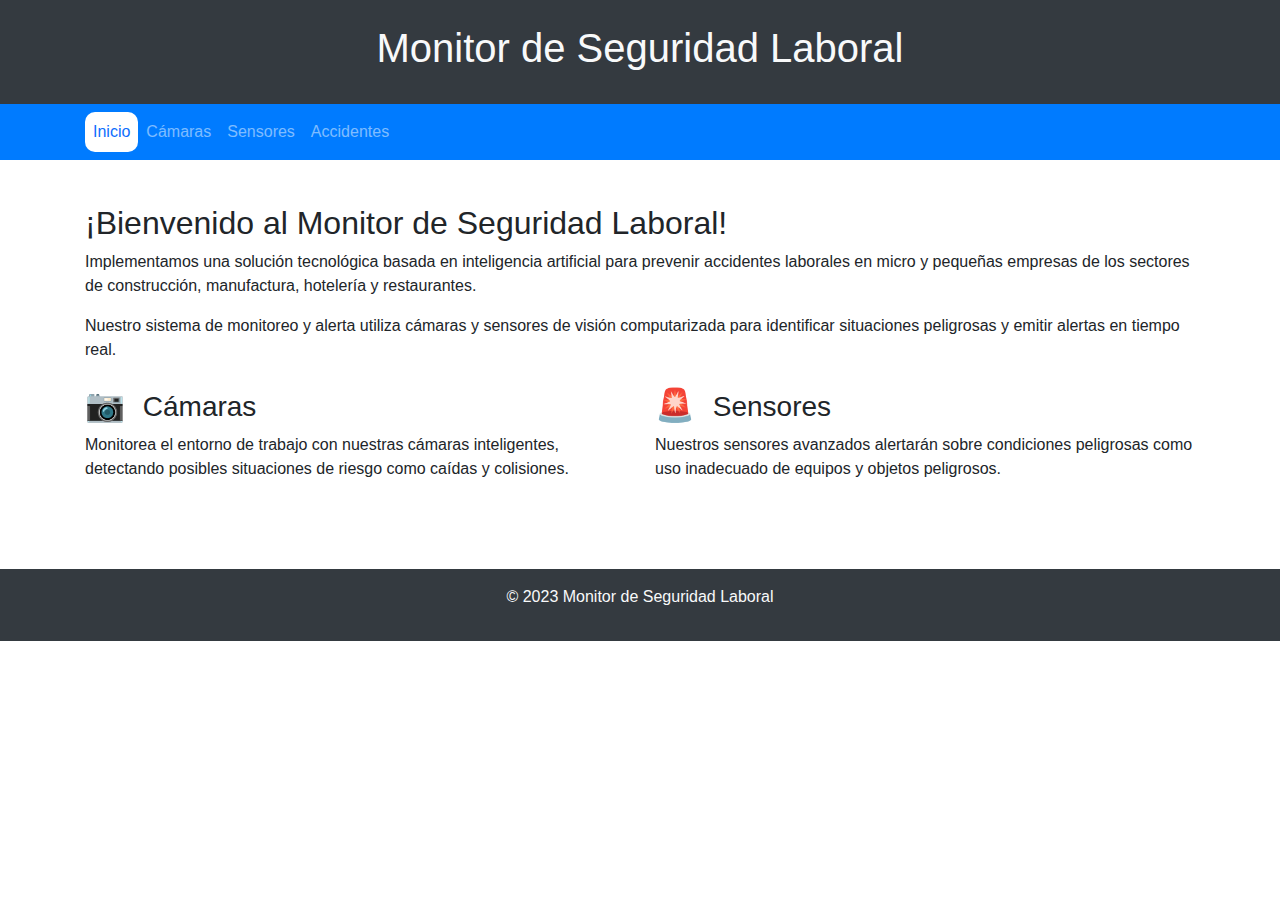
<file: index.html>
<!DOCTYPE html>
<html lang="en">

<head>
    <meta charset="UTF-8">
    <meta name="viewport" content="width=device-width, initial-scale=1.0">
    <title>Monitor de Seguridad Laboral</title>
    <link rel="stylesheet" href="https://stackpath.bootstrapcdn.com/bootstrap/4.5.2/css/bootstrap.min.css">
    <link rel="stylesheet" href="styles.css">
    <link rel="stylesheet" href="https://cdnjs.cloudflare.com/ajax/libs/font-awesome/5.15.4/css/all.min.css">

    <style>
        /* Estilos adicionales */
        .feature-icon {
            font-size: 2rem;
            margin-right: 10px;
        }
    </style>
</head>

<body>
    <header class="bg-dark text-light text-center py-4">
        <h1>Monitor de Seguridad Laboral</h1>
    </header>

    <nav class="navbar navbar-expand-md navbar-dark bg-primary">
        <div class="container">
            <ul class="navbar-nav">
                <li class="nav-item active">
                    <a class="nav-link" href="index.html">Inicio</a>
                  </li>
                <li class="nav-item">
                    <a class="nav-link" href="cameras.html">Cámaras</a>
                </li>
                <li class="nav-item">
                    <a class="nav-link" href="sensors.html">Sensores</a>
                </li>
                <li class="nav-item">
                    <a class="nav-link" href="accidentes.html">Accidentes </a>
                </li>
            </ul>
        </div>
    </nav>

    <main class="container py-4">
        <section id="inicio">
            <h2>¡Bienvenido al Monitor de Seguridad Laboral!</h2>
            <p>
                Implementamos una solución tecnológica basada en inteligencia artificial para prevenir accidentes
                laborales en micro y pequeñas empresas de los sectores de construcción, manufactura, hotelería y
                restaurantes.
            </p>
            <p>
                Nuestro sistema de monitoreo y alerta utiliza cámaras y sensores de visión computarizada para
                identificar situaciones peligrosas y emitir alertas en tiempo real.
            </p>
            <div class="row mt-4">
                <div class="col-md-6">
                    <h3><span class="feature-icon">&#x1F4F7;</span> Cámaras</h3>
                    <p>
                        Monitorea el entorno de trabajo con nuestras cámaras inteligentes, detectando posibles
                        situaciones de riesgo como caídas y colisiones.
                    </p>
                </div>
                <div class="col-md-6">
                    <h3><span class="feature-icon">&#x1F6A8;</span> Sensores</h3>
                    <p>
                        Nuestros sensores avanzados alertarán sobre condiciones peligrosas como uso inadecuado de
                        equipos y objetos peligrosos.
                    </p>
                </div>
            </div>
        </section>
    </main>

    <footer class="bg-dark text-light text-center py-3 mt-5">
        <p>&copy; 2023 Monitor de Seguridad Laboral</p>
    </footer>
</body>

</html>
</file>
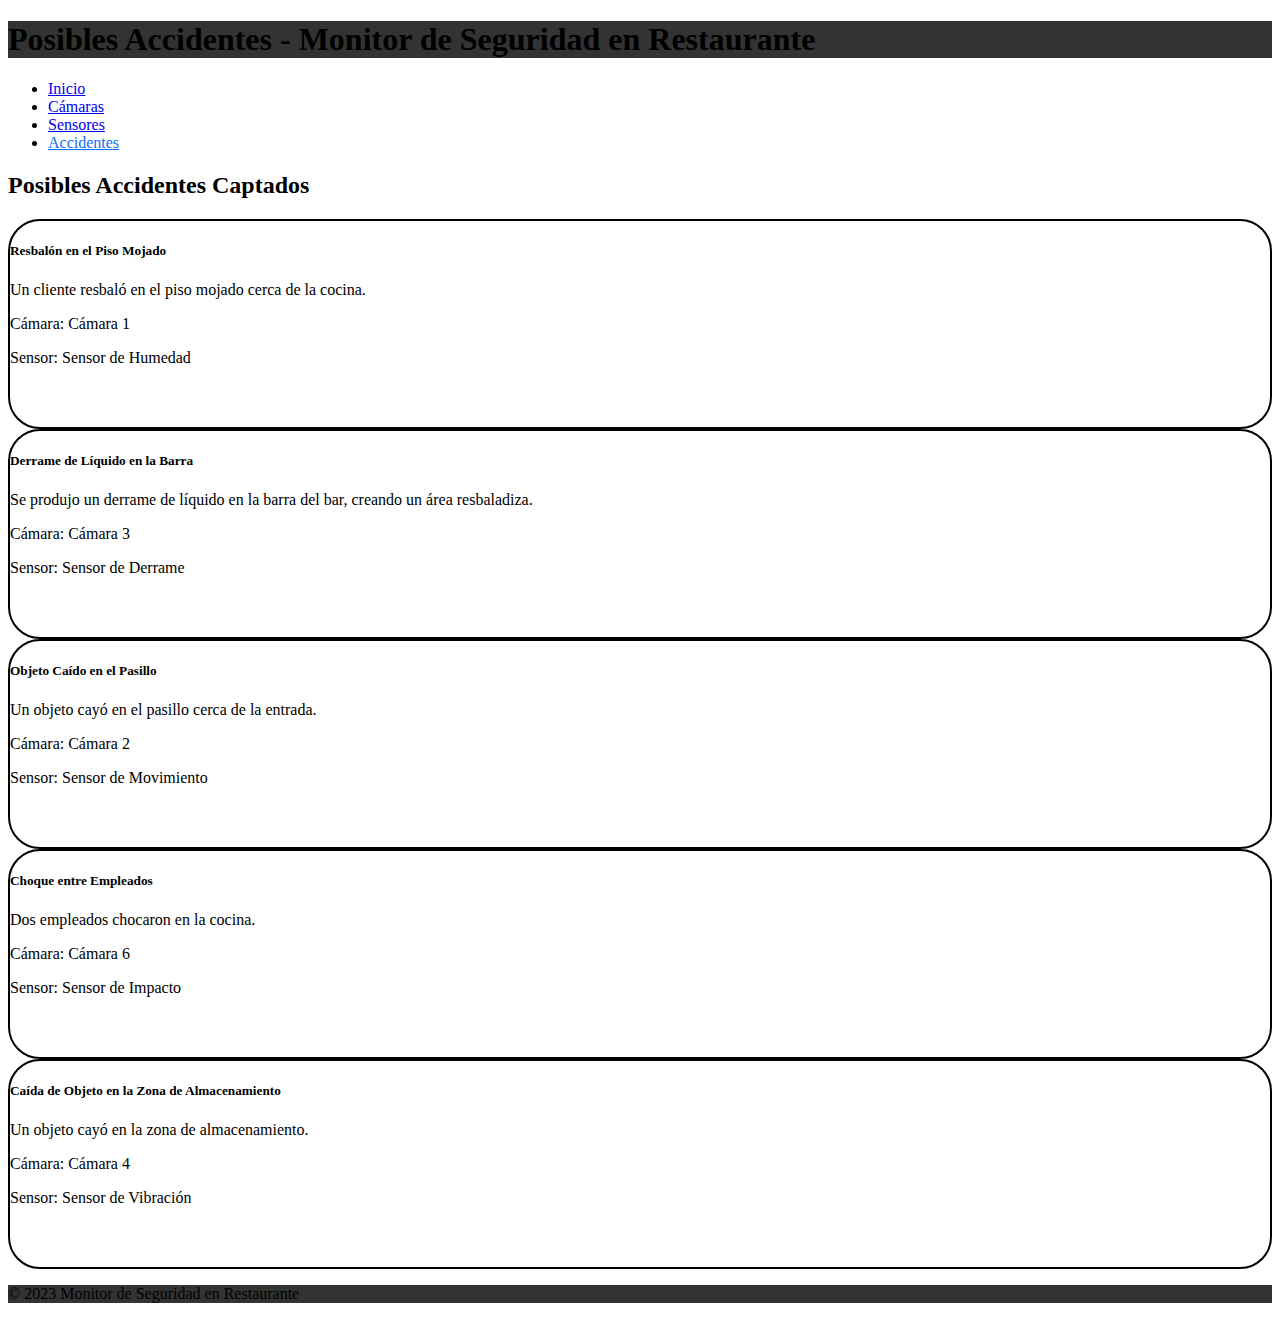
<file: accidentes.html>
<!DOCTYPE html>
<html lang="en">

<head>
  <meta charset="UTF-8">
  <meta name="viewport" content="width=device-width, initial-scale=1.0">
  <title>Posibles Accidentes - Monitor de Seguridad en Restaurante</title>
  <link href="https://cdn.jsdelivr.net/npm/bootstrap@5.0.2/dist/css/bootstrap.min.css" rel="stylesheet"
    integrity="sha384-EVSTQN3/azprG1Anm3QDgpJLIm9Nao0Yz1ztcQTwFspd3yD65VohhpuuCOmLASjC" crossorigin="anonymous">
  <script src="https://cdn.jsdelivr.net/npm/bootstrap@5.0.2/dist/js/bootstrap.bundle.min.js"
    integrity="sha384-MrcW6ZMFYlzcLA8Nl+NtUVF0sA7MsXsP1UyJoMp4YLEuNSfAP+JcXn/tWtIaxVXM"
    crossorigin="anonymous"></script>
  <link rel="stylesheet" href="styles.css">
  <link rel="stylesheet" href="https://cdnjs.cloudflare.com/ajax/libs/font-awesome/6.0.0-beta3/css/all.min.css"
    integrity="sha384-5lxKsIz6WhvjuLU5Ez4/5z0l1Ph/ZGS+K6VXM+APJ9aVk2xt7lJdSlPp0R5z2hMh" crossorigin="anonymous">
</head>

<body>
  <header class="bg-dark text-light text-center py-4">
    <h1>Posibles Accidentes - Monitor de Seguridad en Restaurante</h1>
  </header>

  <nav class="navbar navbar-expand-md navbar-dark bg-primary">
    <div class="container">
      <ul class="navbar-nav">
        <li class="nav-item">
          <a class="nav-link" href="index.html">Inicio</a>
        </li>
      <li class="nav-item">
          <a class="nav-link" href="cameras.html">Cámaras</a>
      </li>
      <li class="nav-item">
          <a class="nav-link" href="sensors.html">Sensores</a>
      </li>
      <li class="nav-item active">
          <a class="nav-link" href="accidentes.html">Accidentes </a>
      </li>
      </ul>
    </div>
  </nav>

  <main class="container py-4">
    <section id="possibleAccidents">
      <h2 class="mb-4">Posibles Accidentes Captados</h2>
      <div class="row">
        <div class="col-md-6 mb-4">
          <div class="card">
            <div class="card-body text-center">
              <i class="fas fa-exclamation-triangle fa-4x mb-3 text-warning"></i>
              <h5 class="card-title">Resbalón en el Piso Mojado</h5>
              <p class="card-text">Un cliente resbaló en el piso mojado cerca de la cocina.</p>
              <p class="card-text"><i class="fas fa-camera"></i> Cámara: Cámara 1</p>
              <p class="card-text"><i class="fas fa-microchip"></i> Sensor: Sensor de Humedad</p>
            </div>
          </div>
        </div>
        <div class="col-md-6 mb-4">
          <div class="card">
            <div class="card-body text-center">
              <i class="fas fa-exclamation-triangle fa-4x mb-3 text-warning"></i>
              <h5 class="card-title">Derrame de Líquido en la Barra</h5>
              <p class="card-text">Se produjo un derrame de líquido en la barra del bar, creando un área resbaladiza.
              </p>
              <p class="card-text"><i class="fas fa-camera"></i> Cámara: Cámara 3</p>
              <p class="card-text"><i class="fas fa-microchip"></i> Sensor: Sensor de Derrame</p>
            </div>
          </div>
        </div>
        <div class="col-md-6 mb-4">
          <div class="card">
            <div class="card-body text-center">
              <i class="fas fa-exclamation-triangle fa-4x mb-3 text-warning"></i>
              <h5 class="card-title">Objeto Caído en el Pasillo</h5>
              <p class="card-text">Un objeto cayó en el pasillo cerca de la entrada.</p>
              <p class="card-text"><i class="fas fa-camera"></i> Cámara: Cámara 2</p>
              <p class="card-text"><i class="fas fa-microchip"></i> Sensor: Sensor de Movimiento</p>
            </div>
          </div>
        </div>
        <div class="col-md-6 mb-4">
          <div class="card">
            <div class="card-body text-center">
              <i class="fas fa-exclamation-triangle fa-4x mb-3 text-warning"></i>
              <h5 class="card-title">Choque entre Empleados</h5>
              <p class="card-text">Dos empleados chocaron en la cocina.</p>
              <p class="card-text"><i class="fas fa-camera"></i> Cámara: Cámara 6</p>
              <p class="card-text"><i class="fas fa-microchip"></i> Sensor: Sensor de Impacto</p>
            </div>
          </div>
        </div>
        <div class="col-md-6 mb-4">
          <div class="card">
            <div class="card-body text-center">
              <i class="fas fa-exclamation-triangle fa-4x mb-3 text-warning"></i>
              <h5 class="card-title">Caída de Objeto en la Zona de Almacenamiento</h5>
              <p class="card-text">Un objeto cayó en la zona de almacenamiento.</p>
              <p class="card-text"><i class="fas fa-camera"></i> Cámara: Cámara 4</p>
              <p class="card-text"><i class="fas fa-microchip"></i> Sensor: Sensor de Vibración</p>
            </div>
          </div>
        </div>

      </div>
    </section>
  </main>

  <footer class="text-light text-center py-3 bg-dark mt-5">
    <p>&copy; 2023 Monitor de Seguridad en Restaurante</p>
  </footer>
</body>

</html>
</file>
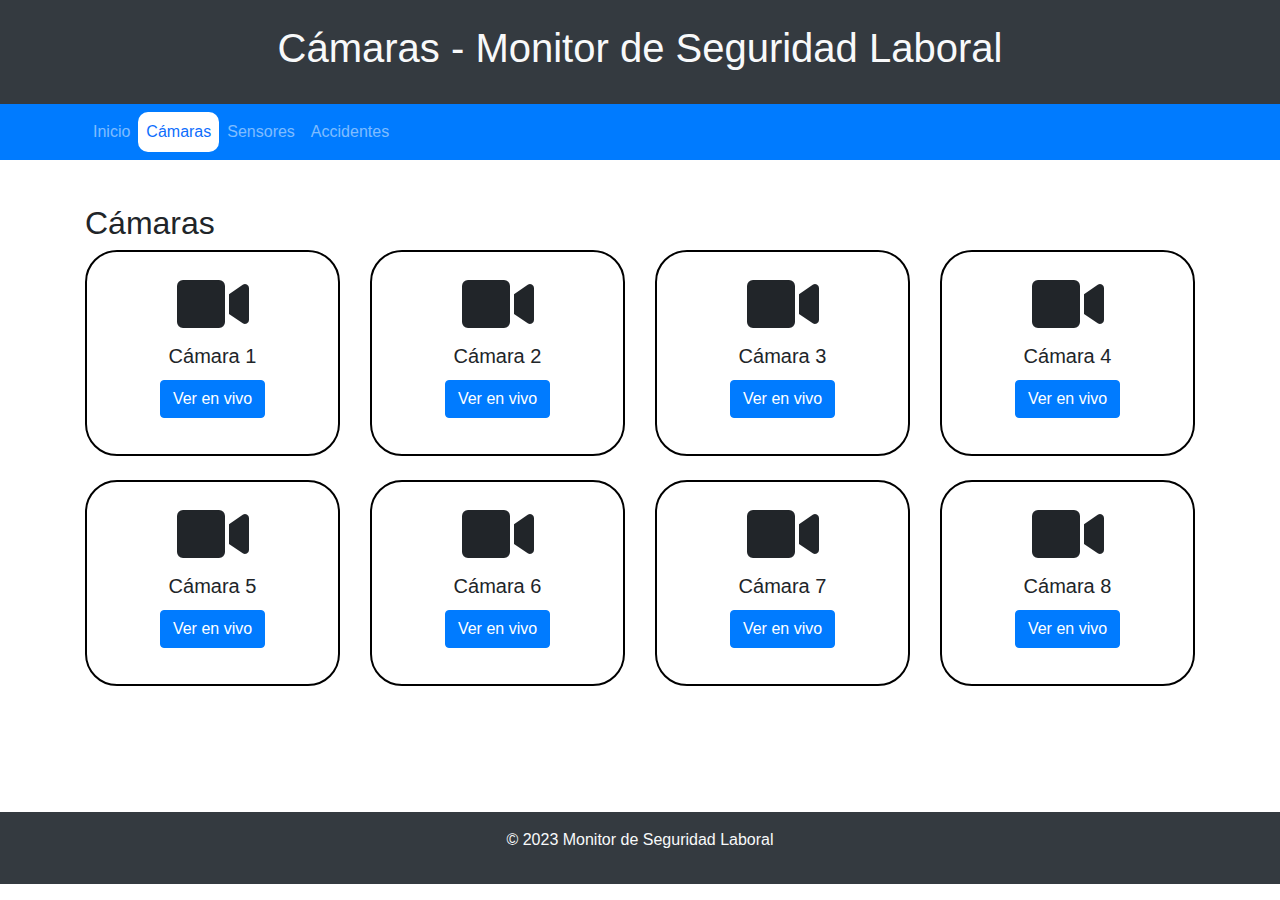
<file: cameras.html>
<!DOCTYPE html>
<html lang="en">
<head>
  <meta charset="UTF-8">
  <meta name="viewport" content="width=device-width, initial-scale=1.0">
  <title>Cámaras - Monitor de Seguridad Laboral</title>
  <link rel="stylesheet" href="https://stackpath.bootstrapcdn.com/bootstrap/4.5.2/css/bootstrap.min.css">
  <link rel="stylesheet" href="styles.css">
  <link rel="stylesheet" href="https://cdnjs.cloudflare.com/ajax/libs/font-awesome/5.15.4/css/all.min.css">
</head>
<body>
  <header class="bg-dark text-light text-center py-4">
    <h1>Cámaras - Monitor de Seguridad Laboral</h1>
  </header>

  <nav class="navbar navbar-expand-md navbar-dark bg-primary">
    <div class="container">
      <ul class="navbar-nav">
        <li class="nav-item">
          <a class="nav-link" href="index.html">Inicio</a>
        </li>
      <li class="nav-item active">
          <a class="nav-link" href="cameras.html">Cámaras</a>
      </li>
      <li class="nav-item">
          <a class="nav-link" href="sensors.html">Sensores</a>
      </li>
      <li class="nav-item">
          <a class="nav-link" href="accidentes.html">Accidentes </a>
      </li>
      </ul>
    </div>
  </nav>

  <main class="container py-4">
    <section id="cameras">
      <h2>Cámaras</h2>
      <div class="row" id="cameraContainer">
        <!-- El contenido de las cámaras se generará dinámicamente aquí usando JavaScript -->
      </div>
    </section>
  </main>

  <footer class="bg-dark text-light text-center py-3 mt-5">
    <p>&copy; 2023 Monitor de Seguridad Laboral</p>
  </footer>
  
  <script src="scripts.js"></script>
</body>
</html>
</file>
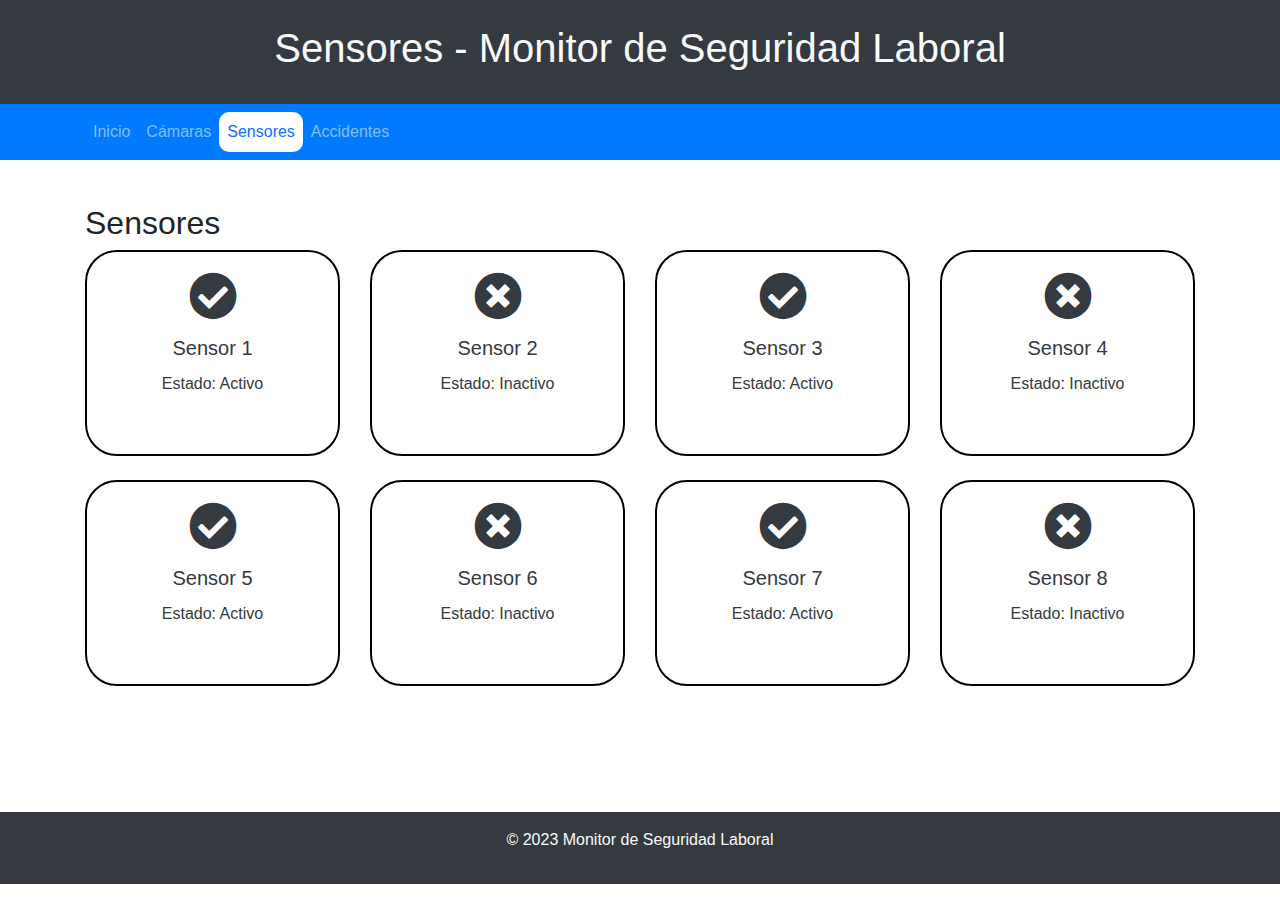
<file: sensors.html>
<!DOCTYPE html>
<html lang="en">
<head>
  <meta charset="UTF-8">
  <meta name="viewport" content="width=device-width, initial-scale=1.0">
  <title>Sensores - Monitor de Seguridad Laboral</title>
  <link rel="stylesheet" href="https://stackpath.bootstrapcdn.com/bootstrap/4.5.2/css/bootstrap.min.css">
  <link rel="stylesheet" href="styles.css">
  <link rel="stylesheet" href="https://cdnjs.cloudflare.com/ajax/libs/font-awesome/5.15.4/css/all.min.css">

</head>
<body>
  <header class="bg-dark text-light text-center py-4">
    <h1>Sensores - Monitor de Seguridad Laboral</h1>
  </header>

  <nav class="navbar navbar-expand-md navbar-dark bg-primary">
    <div class="container">
      <ul class="navbar-nav">
        <li class="nav-item">
          <a class="nav-link" href="index.html">Inicio</a>
        </li>
      <li class="nav-item">
          <a class="nav-link" href="cameras.html">Cámaras</a>
      </li>
      <li class="nav-item active">
          <a class="nav-link" href="sensors.html">Sensores</a>
      </li>
      <li class="nav-item">
          <a class="nav-link" href="accidentes.html">Accidentes </a>
      </li>
      </ul>
    </div>
  </nav>

  <main class="container py-4">
    <section id="sensors">
      <h2>Sensores</h2>
      <div class="row" id="sensorContainer">
        <!-- El contenido de los sensores se generará dinámicamente aquí usando JavaScript -->
      </div>
    </section>
  </main>

  <footer class="bg-dark text-light text-center py-3 mt-5">
    <p>&copy; 2023 Monitor de Seguridad Laboral</p>
  </footer>
  
  <script src="scripts.js"></script>
</body>
</html>
</file>
<file: styles.css>
/* Agrega tus estilos personalizados aquí */

/* Estilos para el encabezado */
header {
    background-color: #333;
  }
  
  /* Estilos para la barra de navegación */
  .navbar {
    margin-bottom: 20px;
  }
  
  /* Estilos para las tarjetas de cámaras y sensores */
  .card {
    border: none;
  }
  
  .card-header {
    background-color: #f8f9fa;
    border-bottom: 1px solid #ddd;
  }
  
  /* Estilos para el pie de página */
  footer {
    background-color: #333;
  }
  
  /* Ajustes de margen para las secciones */
  #cameras,
  #sensors {
    margin-bottom: 30px;
  }
  .card-body{
    border: 2px solid black;
    border-radius: 32px;
    height: 206px;
  }
  .active{
    background-color: white;
    border-radius: 10px;
  }
  .active a{
    color: #0d6efd!important;
  }
</file>
